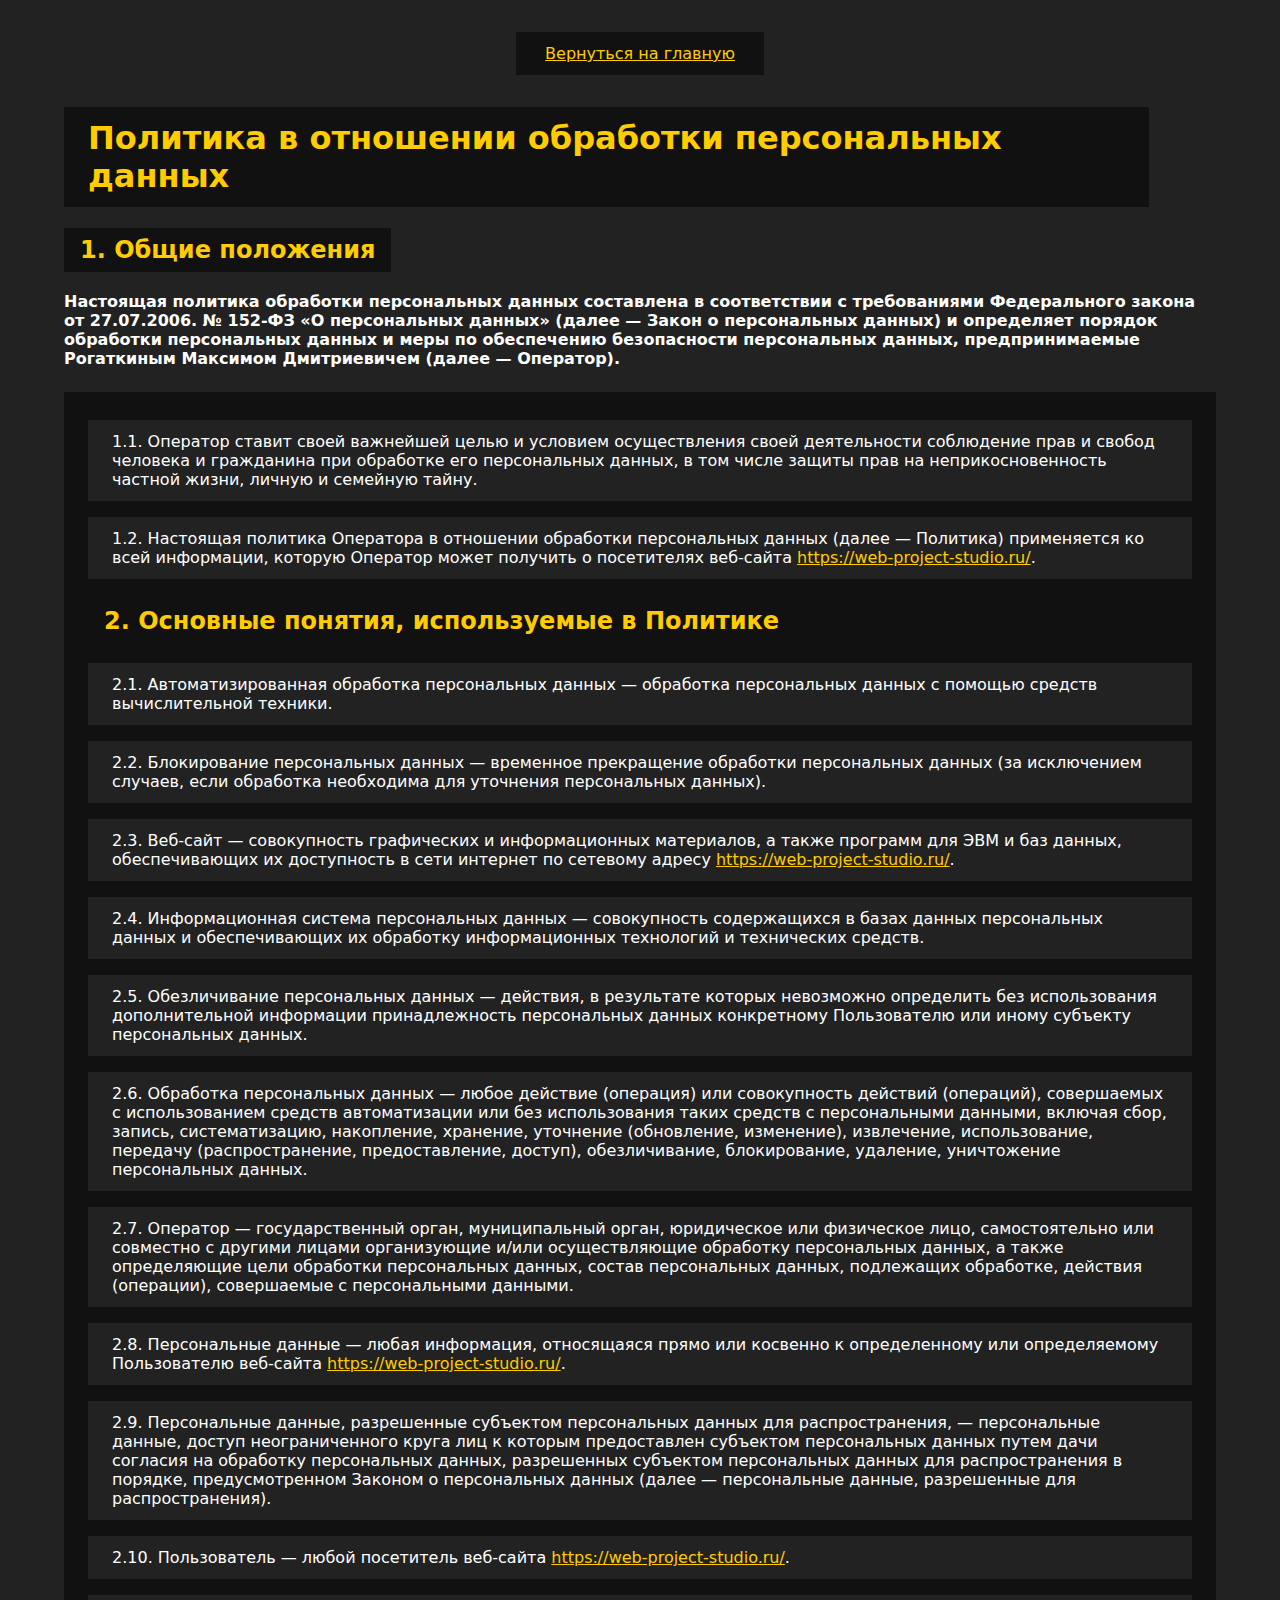
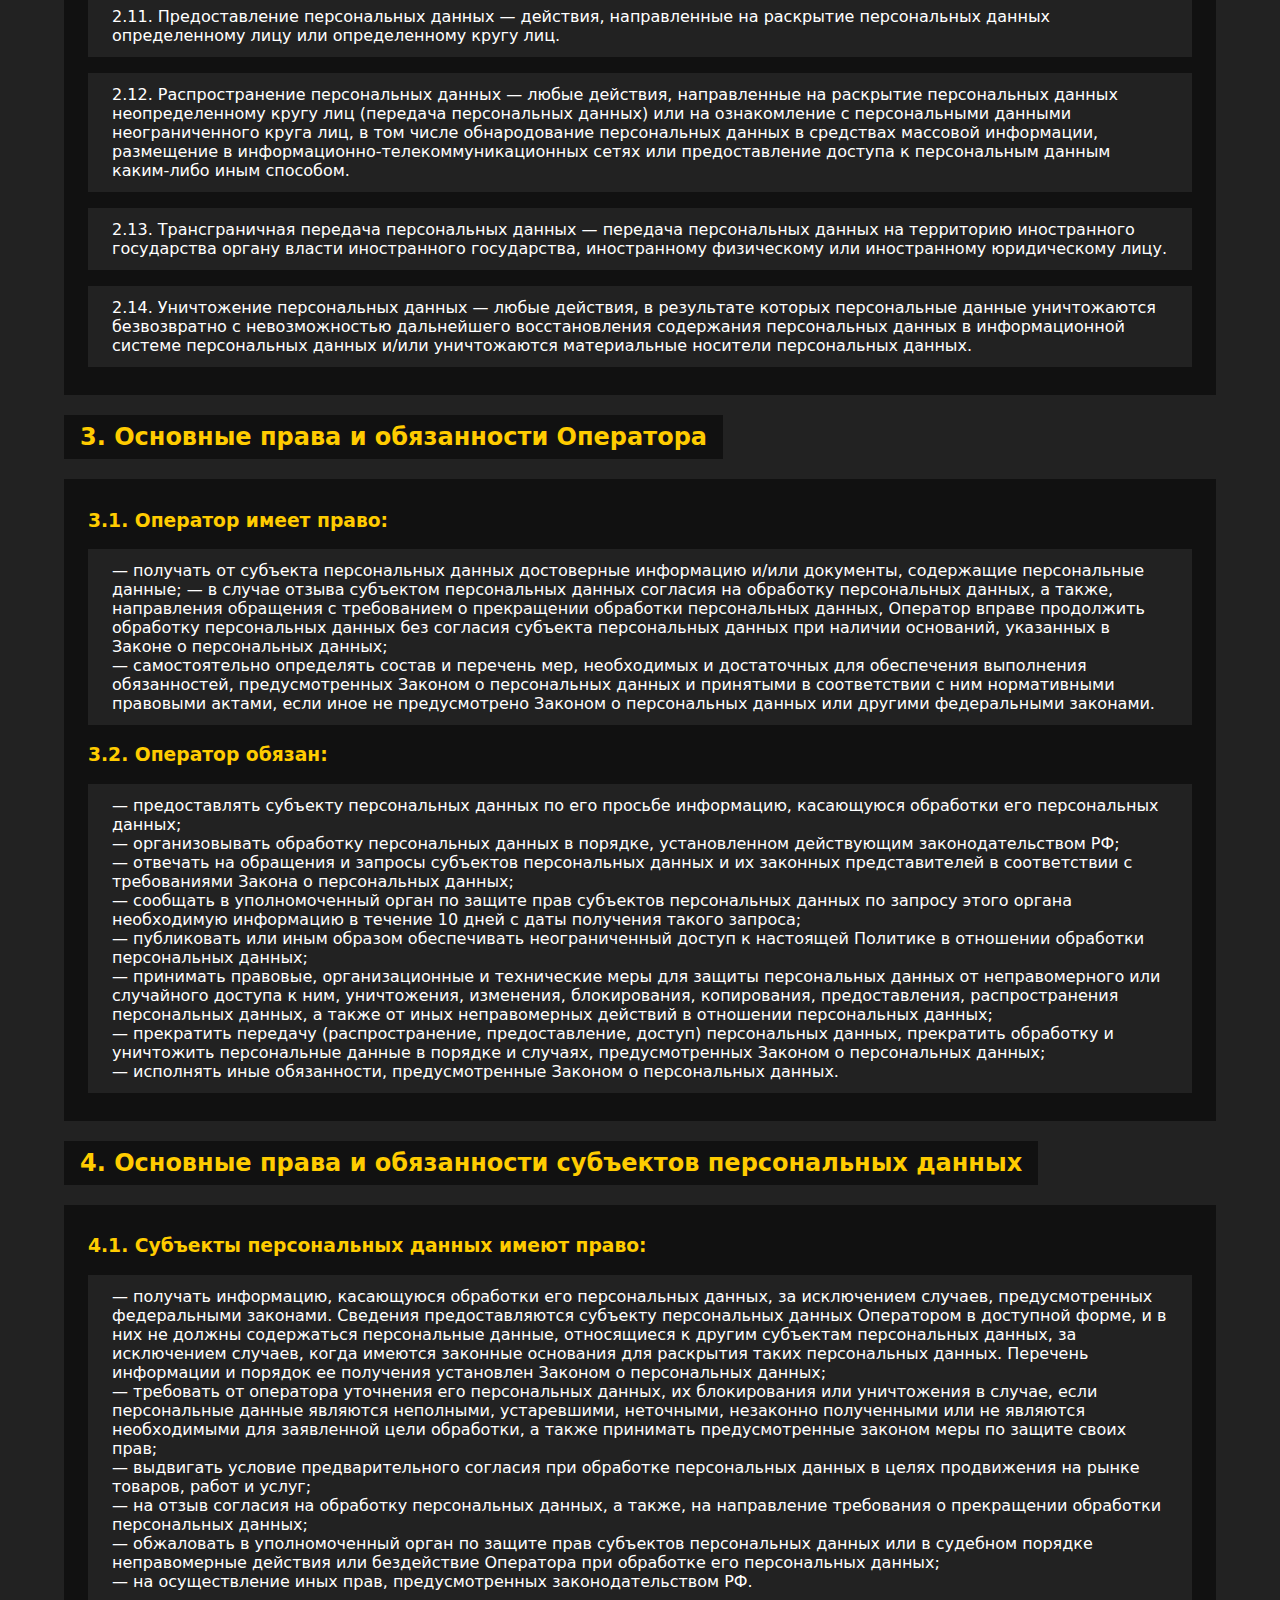
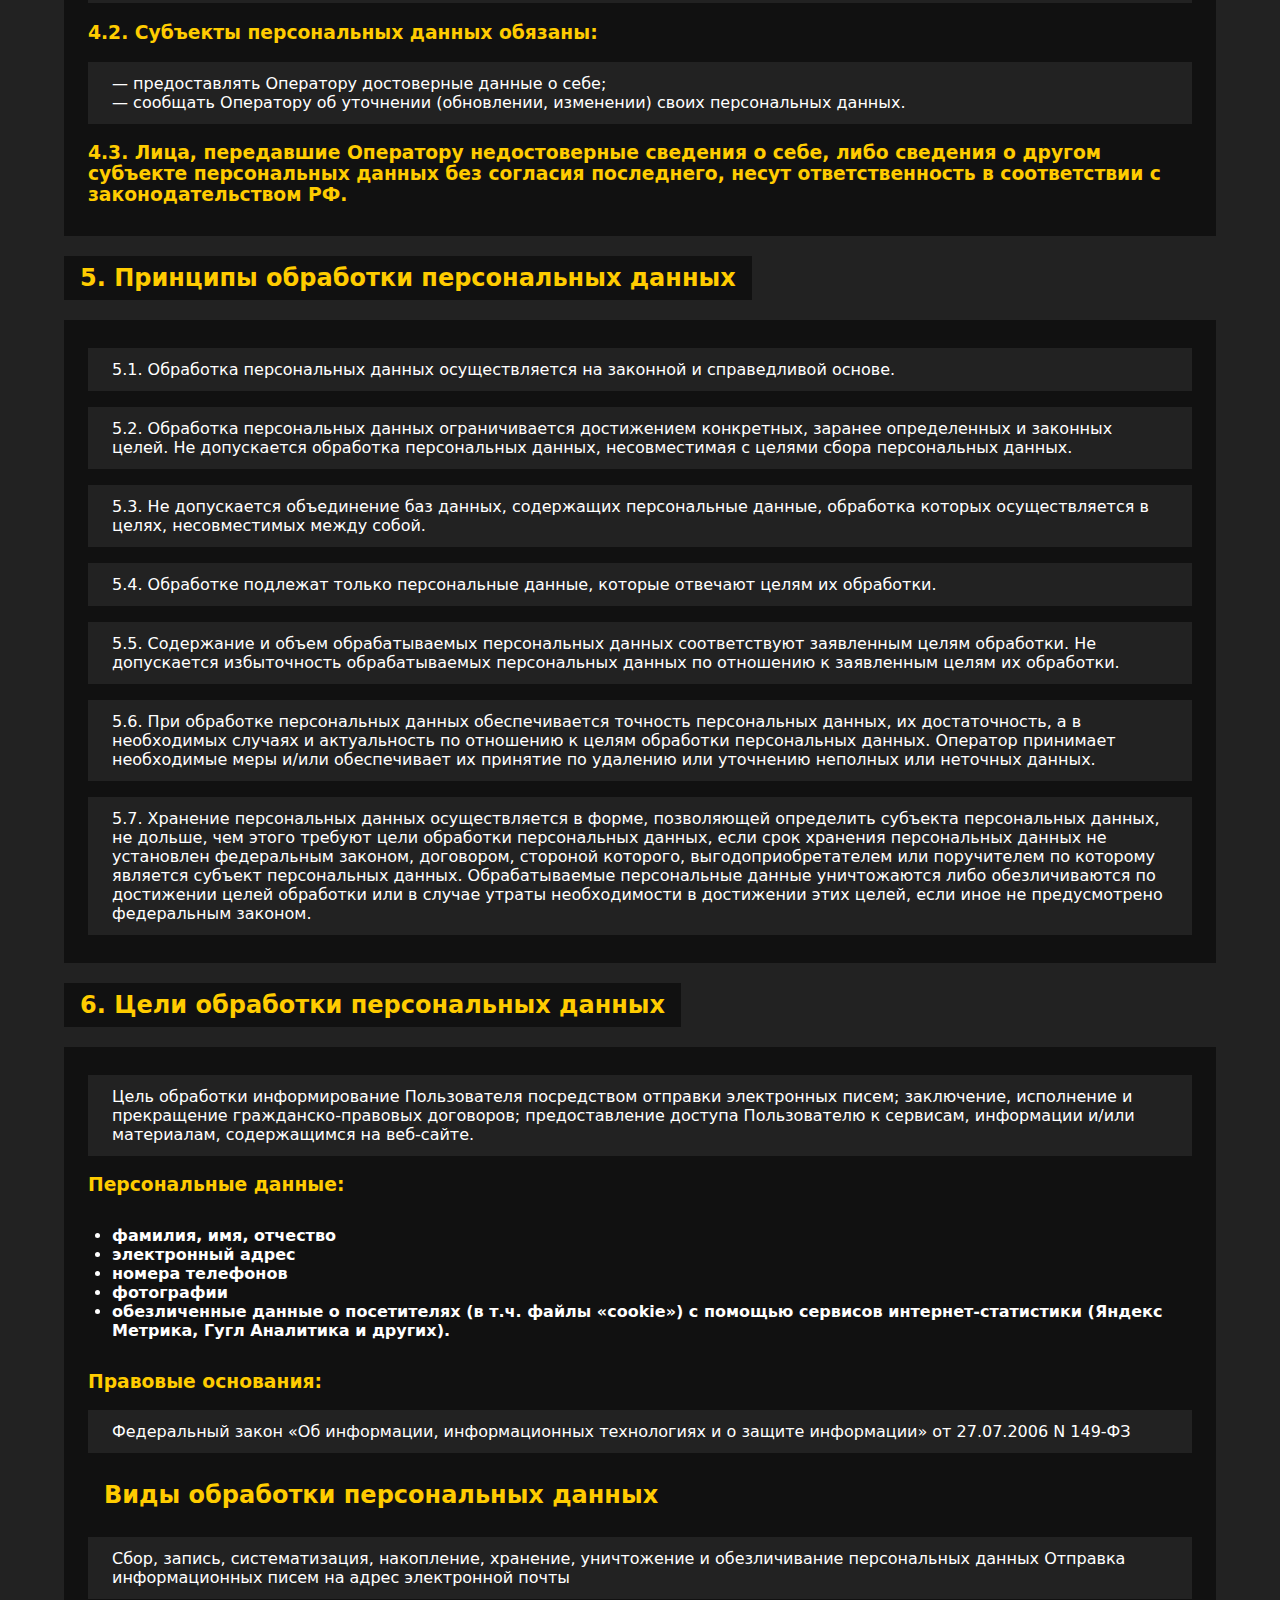
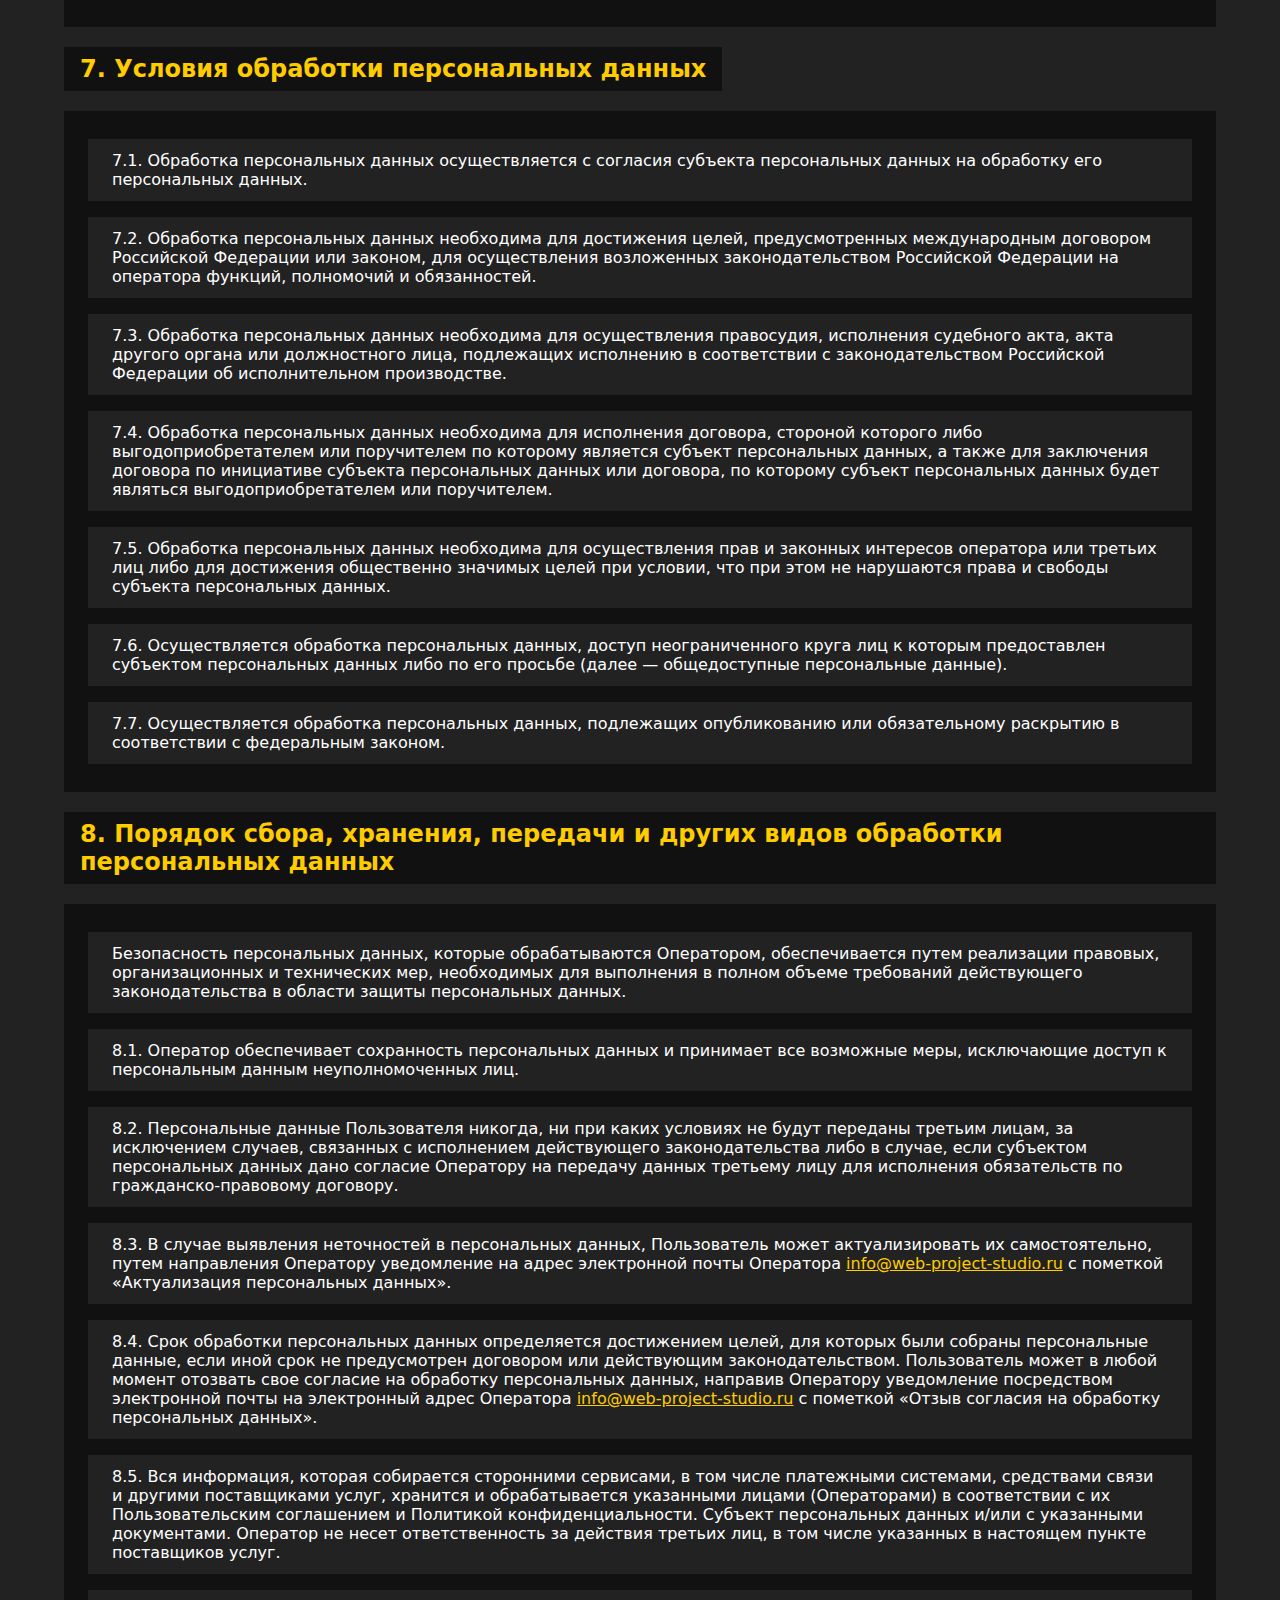
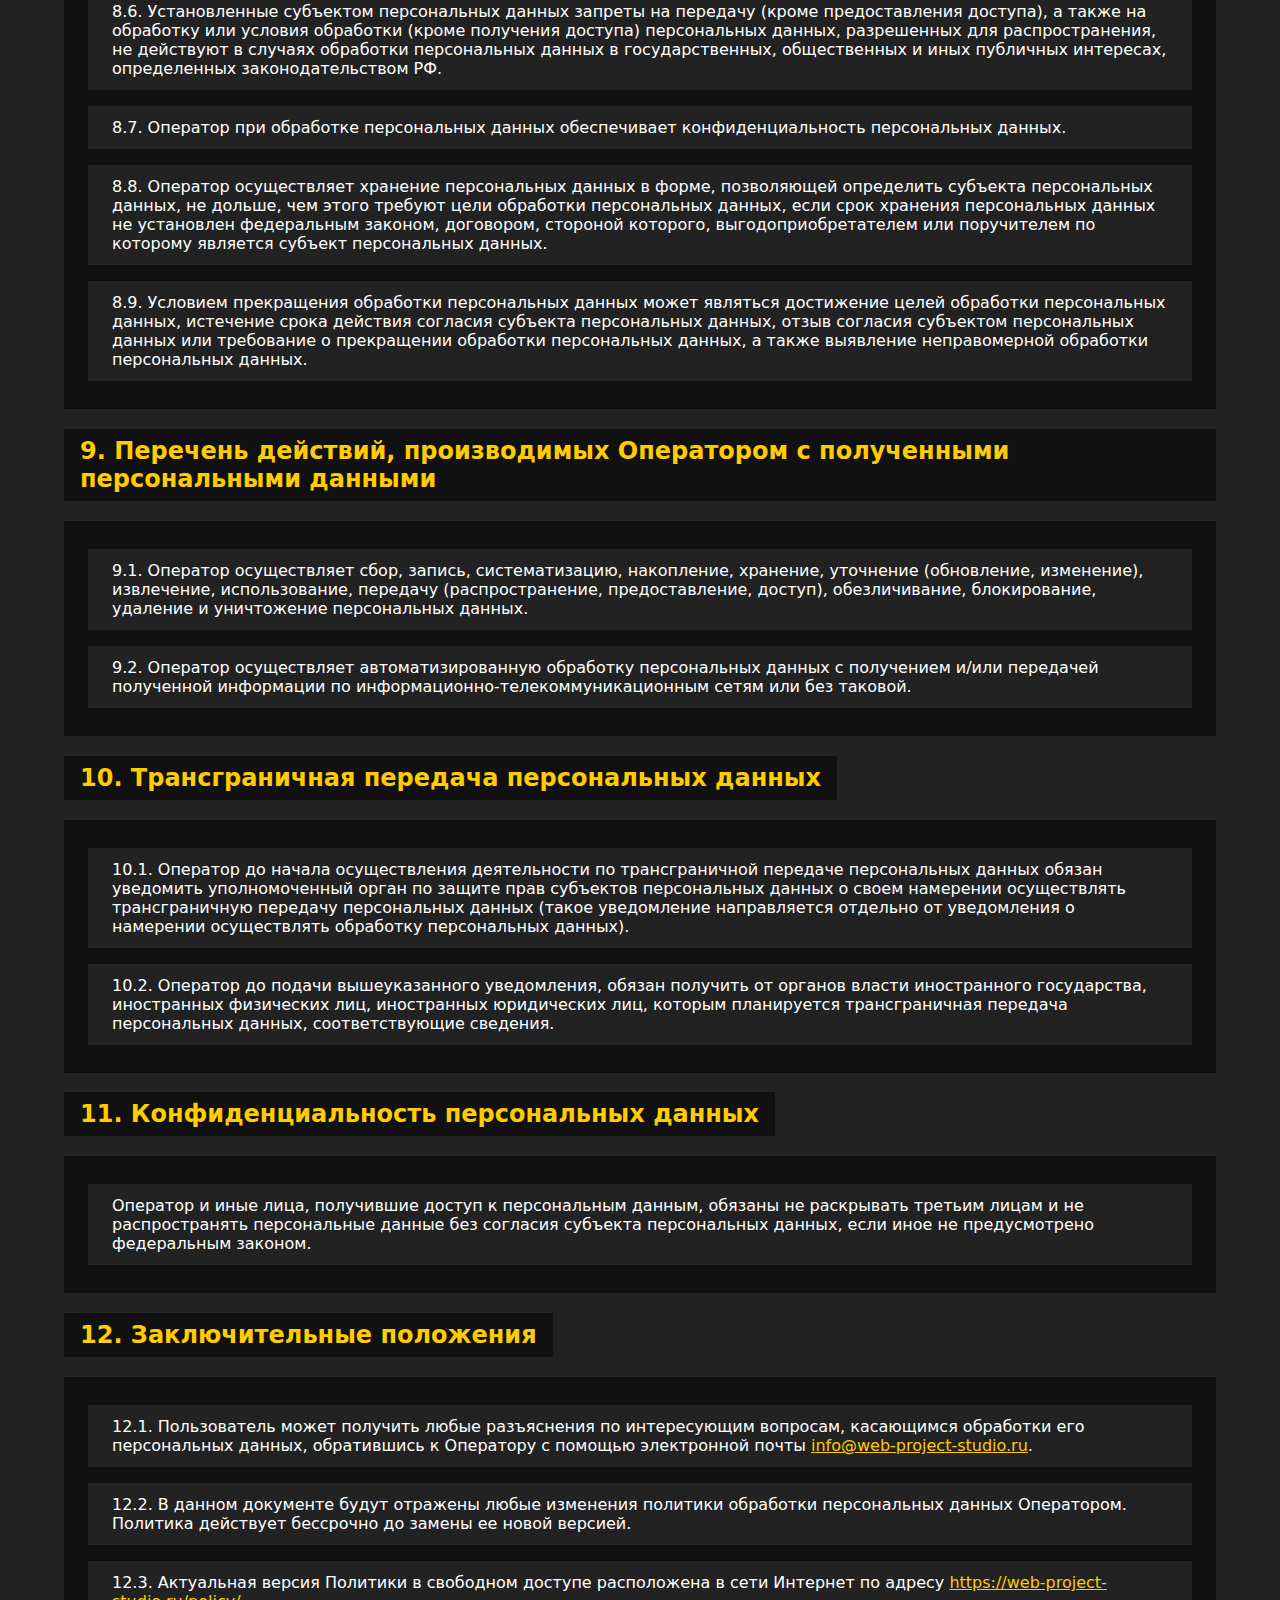
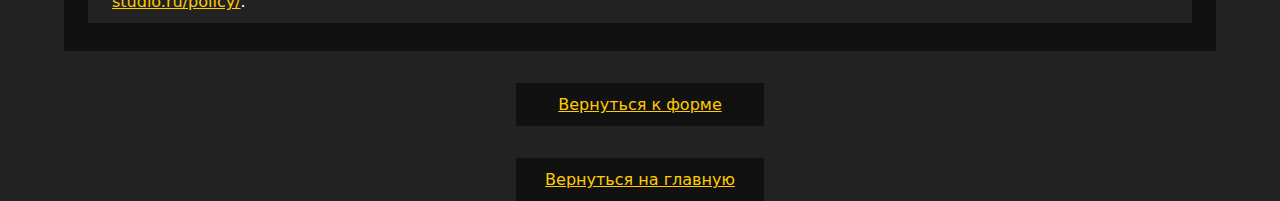
<file: additions/policy.html>
<!DOCTYPE html>
<html lang="ru">

<head>
    <meta charset="UTF-8">
    <meta http-equiv="X-UA-Compatible" content="IE=edge">
    <meta name="viewport" content="width=device-width, initial-scale=1.0">
    <link rel="shortcut icon" href="../favicon.svg" type="image/svg+xml">
    <link rel="stylesheet" href="../css/policy.css">
    <title>Политика конфиденциальности WEB-PROJECT</title>
</head>

<div class="go-back-box">
    <a href="../" class="go-back">Вернуться на главную</a>
</div>

<body>
    <h1>Политика в отношении обработки персональных данных</h1>
    <h2>1. Общие положения</h2>
    <span>Настоящая политика обработки персональных данных составлена в соответствии с требованиями Федерального закона
        от
        27.07.2006. № 152-ФЗ «О персональных данных» (далее — Закон о персональных данных) и определяет порядок
        обработки
        персональных данных и меры по обеспечению безопасности персональных данных, предпринимаемые Рогаткиным Максимом
        Дмитриевичем (далее — Оператор).</span>
    <div>
        <p>1.1. Оператор ставит своей важнейшей целью и условием осуществления своей деятельности соблюдение прав и
            свобод
            человека
            и гражданина при обработке его персональных данных, в том числе защиты прав на неприкосновенность частной
            жизни,
            личную
            и семейную тайну.</p>
        <p>1.2. Настоящая политика Оператора в отношении обработки персональных данных (далее — Политика) применяется ко
            всей
            информации, которую Оператор может получить о посетителях веб-сайта <a
                href="https://web-project-studio.ru/">https://web-project-studio.ru/</a>.</p>
        <h2>2. Основные понятия, используемые в Политике</h2>
        <p>2.1. Автоматизированная обработка персональных данных — обработка персональных данных с помощью средств
            вычислительной
            техники.</p>
        <p>2.2. Блокирование персональных данных — временное прекращение обработки персональных данных (за исключением
            случаев,
            если обработка необходима для уточнения персональных данных).</p>
        <p>2.3. Веб-сайт — совокупность графических и информационных материалов, а также программ для ЭВМ и баз данных,
            обеспечивающих их доступность в сети интернет по сетевому адресу <a
                href="https://web-project-studio.ru/">https://web-project-studio.ru/</a>.</p>
        <p>2.4. Информационная система персональных данных — совокупность содержащихся в базах данных персональных
            данных и
            обеспечивающих их обработку информационных технологий и технических средств.</p>
        <p>2.5. Обезличивание персональных данных — действия, в результате которых невозможно определить без
            использования
            дополнительной информации принадлежность персональных данных конкретному Пользователю или иному субъекту
            персональных
            данных.</p>
        <p>2.6. Обработка персональных данных — любое действие (операция) или совокупность действий (операций),
            совершаемых
            с
            использованием средств автоматизации или без использования таких средств с персональными данными, включая
            сбор,
            запись,
            систематизацию, накопление, хранение, уточнение (обновление, изменение), извлечение, использование, передачу
            (распространение, предоставление, доступ), обезличивание, блокирование, удаление, уничтожение персональных
            данных.
        </p>
        <p>2.7. Оператор — государственный орган, муниципальный орган, юридическое или физическое лицо, самостоятельно
            или
            совместно с другими лицами организующие и/или осуществляющие обработку персональных данных, а также
            определяющие
            цели
            обработки персональных данных, состав персональных данных, подлежащих обработке, действия (операции),
            совершаемые с
            персональными данными.</p>
        <p>2.8. Персональные данные — любая информация, относящаяся прямо или косвенно к определенному или определяемому
            Пользователю веб-сайта <a href="https://web-project-studio.ru/">https://web-project-studio.ru/</a>.</p>
        <p>2.9. Персональные данные, разрешенные субъектом персональных данных для распространения, — персональные
            данные,
            доступ
            неограниченного круга лиц к которым предоставлен субъектом персональных данных путем дачи согласия на
            обработку
            персональных данных, разрешенных субъектом персональных данных для распространения в порядке,
            предусмотренном
            Законом о
            персональных данных (далее — персональные данные, разрешенные для распространения).</p>
        <p>2.10. Пользователь — любой посетитель веб-сайта <a
                href="https://web-project-studio.ru/">https://web-project-studio.ru/</a>.</p>
        <p>2.11. Предоставление персональных данных — действия, направленные на раскрытие персональных данных
            определенному
            лицу
            или определенному кругу лиц.</p>
        <p>2.12. Распространение персональных данных — любые действия, направленные на раскрытие персональных данных
            неопределенному кругу лиц (передача персональных данных) или на ознакомление с персональными данными
            неограниченного
            круга лиц, в том числе обнародование персональных данных в средствах массовой информации, размещение в
            информационно-телекоммуникационных сетях или предоставление доступа к персональным данным каким-либо иным
            способом.
        </p>
        <p>2.13. Трансграничная передача персональных данных — передача персональных данных на территорию иностранного
            государства
            органу власти иностранного государства, иностранному физическому или иностранному юридическому лицу.</p>
        <p>2.14. Уничтожение персональных данных — любые действия, в результате которых персональные данные уничтожаются
            безвозвратно с невозможностью дальнейшего восстановления содержания персональных данных в информационной
            системе
            персональных данных и/или уничтожаются материальные носители персональных данных.</p>
    </div>
    <h2>3. Основные права и обязанности Оператора</h2>
    <div>
        <h3>3.1. Оператор имеет право:</h3>
        <p>— получать от субъекта персональных данных достоверные информацию и/или документы, содержащие персональные
            данные;
            — в случае отзыва субъектом персональных данных согласия на обработку персональных данных, а также,
            направления
            обращения с требованием о прекращении обработки персональных данных, Оператор вправе продолжить обработку
            персональных
            данных без согласия субъекта персональных данных при наличии оснований, указанных в Законе о персональных
            данных; <br>
            — самостоятельно определять состав и перечень мер, необходимых и достаточных для обеспечения выполнения
            обязанностей,
            предусмотренных Законом о персональных данных и принятыми в соответствии с ним нормативными правовыми
            актами,
            если
            иное
            не предусмотрено Законом о персональных данных или другими федеральными законами. <br></p>
        <h3>3.2. Оператор обязан:</h3>
        <p> — предоставлять субъекту персональных данных по его просьбе информацию, касающуюся обработки его
            персональных
            данных; <br>
            — организовывать обработку персональных данных в порядке, установленном действующим законодательством РФ;
            <br>
            — отвечать на обращения и запросы субъектов персональных данных и их законных представителей в соответствии
            с
            требованиями Закона о персональных данных;<br>
            — сообщать в уполномоченный орган по защите прав субъектов персональных данных по запросу этого органа
            необходимую
            информацию в течение 10 дней с даты получения такого запроса;<br>
            — публиковать или иным образом обеспечивать неограниченный доступ к настоящей Политике в отношении обработки
            персональных данных;<br>
            — принимать правовые, организационные и технические меры для защиты персональных данных от неправомерного
            или
            случайного
            доступа к ним, уничтожения, изменения, блокирования, копирования, предоставления, распространения
            персональных
            данных, а
            также от иных неправомерных действий в отношении персональных данных;<br>
            — прекратить передачу (распространение, предоставление, доступ) персональных данных, прекратить обработку и
            уничтожить
            персональные данные в порядке и случаях, предусмотренных Законом о персональных данных;<br>
            — исполнять иные обязанности, предусмотренные Законом о персональных данных. <br>
        </p>
    </div>
    <h2>4. Основные права и обязанности субъектов персональных данных</h2>
    <div>
        <h3>4.1. Субъекты персональных данных имеют право:</h3>
        <p>
            — получать информацию, касающуюся обработки его персональных данных, за исключением случаев, предусмотренных
            федеральными законами. Сведения предоставляются субъекту персональных данных Оператором в доступной форме, и
            в
            них не
            должны содержаться персональные данные, относящиеся к другим субъектам персональных данных, за исключением
            случаев,
            когда имеются законные основания для раскрытия таких персональных данных. Перечень информации и порядок ее
            получения
            установлен Законом о персональных данных; <br>
            — требовать от оператора уточнения его персональных данных, их блокирования или уничтожения в случае, если
            персональные
            данные являются неполными, устаревшими, неточными, незаконно полученными или не являются необходимыми для
            заявленной
            цели обработки, а также принимать предусмотренные законом меры по защите своих прав; <br>
            — выдвигать условие предварительного согласия при обработке персональных данных в целях продвижения на рынке
            товаров,
            работ и услуг; <br>
            — на отзыв согласия на обработку персональных данных, а также, на направление требования о прекращении
            обработки
            персональных данных; <br>
            — обжаловать в уполномоченный орган по защите прав субъектов персональных данных или в судебном порядке
            неправомерные
            действия или бездействие Оператора при обработке его персональных данных; <br>
            — на осуществление иных прав, предусмотренных законодательством РФ. <br>
        </p>
        <h3>4.2. Субъекты персональных данных обязаны:</h3>
        <p>
            — предоставлять Оператору достоверные данные о себе; <br>
            — сообщать Оператору об уточнении (обновлении, изменении) своих персональных данных. <br>
        </p>
        <h3>4.3. Лица, передавшие Оператору недостоверные сведения о себе, либо сведения о другом субъекте персональных
            данных без
            согласия последнего, несут ответственность в соответствии с законодательством РФ.</h3>
    </div>
    <h2>5. Принципы обработки персональных данных</h2>
    <div>
        <p>5.1. Обработка персональных данных осуществляется на законной и справедливой основе.</p>
        <p>5.2. Обработка персональных данных ограничивается достижением конкретных, заранее определенных и законных
            целей.
            Не
            допускается обработка персональных данных, несовместимая с целями сбора персональных данных.</p>
        <p>5.3. Не допускается объединение баз данных, содержащих персональные данные, обработка которых осуществляется
            в
            целях,
            несовместимых между собой.</p>
        <p>5.4. Обработке подлежат только персональные данные, которые отвечают целям их обработки.</p>
        <p>5.5. Содержание и объем обрабатываемых персональных данных соответствуют заявленным целям обработки. Не
            допускается
            избыточность обрабатываемых персональных данных по отношению к заявленным целям их обработки.</p>
        <p>5.6. При обработке персональных данных обеспечивается точность персональных данных, их достаточность, а в
            необходимых
            случаях и актуальность по отношению к целям обработки персональных данных. Оператор принимает необходимые
            меры
            и/или
            обеспечивает их принятие по удалению или уточнению неполных или неточных данных.</p>
        <p>5.7. Хранение персональных данных осуществляется в форме, позволяющей определить субъекта персональных
            данных, не
            дольше, чем этого требуют цели обработки персональных данных, если срок хранения персональных данных не
            установлен
            федеральным законом, договором, стороной которого, выгодоприобретателем или поручителем по которому является
            субъект
            персональных данных. Обрабатываемые персональные данные уничтожаются либо обезличиваются по достижении целей
            обработки
            или в случае утраты необходимости в достижении этих целей, если иное не предусмотрено федеральным законом.
        </p>
    </div>
    <h2>6. Цели обработки персональных данных</h2>
    <div>
        <p>Цель обработки информирование Пользователя посредством отправки электронных писем; заключение, исполнение и
            прекращение
            гражданско-правовых договоров; предоставление доступа Пользователю к сервисам, информации и/или материалам,
            содержащимся
            на веб-сайте.</p>
        <h3>Персональные данные:</h3>
        <ul>
            <li>фамилия, имя, отчество</li>
            <li>электронный адрес</li>
            <li>номера телефонов</li>
            <li>фотографии</li>
            <li>обезличенные данные о посетителях (в т.ч. файлы «cookie») с помощью сервисов интернет-статистики (Яндекс
                Метрика, Гугл
                Аналитика и других).</li>
        </ul>

        <h3>Правовые основания:</h3>

        <p>Федеральный закон «Об информации, информационных технологиях и о защите информации» от 27.07.2006 N 149-ФЗ
        </p>

        <h2>Виды обработки персональных данных</h2>

        <p>Сбор, запись, систематизация, накопление, хранение, уничтожение и обезличивание персональных данных
            Отправка информационных писем на адрес электронной почты</p>
    </div>
    <h2>7. Условия обработки персональных данных</h2>
    <div>
        <p>7.1. Обработка персональных данных осуществляется с согласия субъекта персональных данных на обработку его
            персональных
            данных.</p>
        <p>7.2. Обработка персональных данных необходима для достижения целей, предусмотренных международным договором
            Российской
            Федерации или законом, для осуществления возложенных законодательством Российской Федерации на оператора
            функций,
            полномочий и обязанностей.</p>
        <p>7.3. Обработка персональных данных необходима для осуществления правосудия, исполнения судебного акта, акта
            другого
            органа или должностного лица, подлежащих исполнению в соответствии с законодательством Российской Федерации
            об
            исполнительном производстве.</p>
        <p>7.4. Обработка персональных данных необходима для исполнения договора, стороной которого либо
            выгодоприобретателем или
            поручителем по которому является субъект персональных данных, а также для заключения договора по инициативе
            субъекта
            персональных данных или договора, по которому субъект персональных данных будет являться
            выгодоприобретателем
            или
            поручителем.</p>
        <p>7.5. Обработка персональных данных необходима для осуществления прав и законных интересов оператора или
            третьих
            лиц либо
            для достижения общественно значимых целей при условии, что при этом не нарушаются права и свободы субъекта
            персональных
            данных.</p>
        <p>7.6. Осуществляется обработка персональных данных, доступ неограниченного круга лиц к которым предоставлен
            субъектом
            персональных данных либо по его просьбе (далее — общедоступные персональные данные).</p>
        <p>7.7. Осуществляется обработка персональных данных, подлежащих опубликованию или обязательному раскрытию в
            соответствии с
            федеральным законом.</p>
    </div>
    <h2>8. Порядок сбора, хранения, передачи и других видов обработки персональных данных</h2>
    <div>
        <p>Безопасность персональных данных, которые обрабатываются Оператором, обеспечивается путем реализации
            правовых,
            организационных и технических мер, необходимых для выполнения в полном объеме требований действующего
            законодательства в
            области защиты персональных данных.</p>
        <p>8.1. Оператор обеспечивает сохранность персональных данных и принимает все возможные меры, исключающие доступ
            к
            персональным данным неуполномоченных лиц.</p>
        <p>8.2. Персональные данные Пользователя никогда, ни при каких условиях не будут переданы третьим лицам, за
            исключением
            случаев, связанных с исполнением действующего законодательства либо в случае, если субъектом персональных
            данных
            дано
            согласие Оператору на передачу данных третьему лицу для исполнения обязательств по гражданско-правовому
            договору.</p>
        <p>8.3. В случае выявления неточностей в персональных данных, Пользователь может актуализировать их
            самостоятельно,
            путем
            направления Оператору уведомление на адрес электронной почты Оператора <a
                href="mailto:info@web-project-studio.ru">info@web-project-studio.ru</a> с пометкой
            «Актуализация персональных данных».</p>
        <p>8.4. Срок обработки персональных данных определяется достижением целей, для которых были собраны персональные
            данные,
            если иной срок не предусмотрен договором или действующим законодательством.
            Пользователь может в любой момент отозвать свое согласие на обработку персональных данных, направив
            Оператору
            уведомление посредством электронной почты на электронный адрес Оператора <a
                href="mailto:info@web-project-studio.ru">info@web-project-studio.ru</a> с пометкой
            «Отзыв
            согласия на обработку персональных данных».</p>
        <p>8.5. Вся информация, которая собирается сторонними сервисами, в том числе платежными системами, средствами
            связи
            и
            другими поставщиками услуг, хранится и обрабатывается указанными лицами (Операторами) в соответствии с их
            Пользовательским соглашением и Политикой конфиденциальности. Субъект персональных данных и/или с указанными
            документами.
            Оператор не несет ответственность за действия третьих лиц, в том числе указанных в настоящем пункте
            поставщиков
            услуг.</p>
        <p>8.6. Установленные субъектом персональных данных запреты на передачу (кроме предоставления доступа), а также
            на
            обработку или условия обработки (кроме получения доступа) персональных данных, разрешенных для
            распространения,
            не
            действуют в случаях обработки персональных данных в государственных, общественных и иных публичных
            интересах,
            определенных законодательством РФ.</p>
        <p>8.7. Оператор при обработке персональных данных обеспечивает конфиденциальность персональных данных.</p>
        <p>8.8. Оператор осуществляет хранение персональных данных в форме, позволяющей определить субъекта персональных
            данных, не
            дольше, чем этого требуют цели обработки персональных данных, если срок хранения персональных данных не
            установлен
            федеральным законом, договором, стороной которого, выгодоприобретателем или поручителем по которому является
            субъект
            персональных данных.</p>
        <p>8.9. Условием прекращения обработки персональных данных может являться достижение целей обработки
            персональных
            данных,
            истечение срока действия согласия субъекта персональных данных, отзыв согласия субъектом персональных данных
            или
            требование о прекращении обработки персональных данных, а также выявление неправомерной обработки
            персональных
            данных.</p>
    </div>
    <h2>9. Перечень действий, производимых Оператором с полученными персональными данными</h2>
    <div>
        <p>9.1. Оператор осуществляет сбор, запись, систематизацию, накопление, хранение, уточнение (обновление,
            изменение),
            извлечение, использование, передачу (распространение, предоставление, доступ), обезличивание, блокирование,
            удаление и
            уничтожение персональных данных.</p>
        <p>9.2. Оператор осуществляет автоматизированную обработку персональных данных с получением и/или передачей
            полученной
            информации по информационно-телекоммуникационным сетям или без таковой.</p>
    </div>
    <h2>10. Трансграничная передача персональных данных</h2>
    <div>
        <p>10.1. Оператор до начала осуществления деятельности по трансграничной передаче персональных данных обязан
            уведомить
            уполномоченный орган по защите прав субъектов персональных данных о своем намерении осуществлять
            трансграничную
            передачу
            персональных данных (такое уведомление направляется отдельно от уведомления о намерении осуществлять
            обработку
            персональных данных).</p>
        <p>10.2. Оператор до подачи вышеуказанного уведомления, обязан получить от органов власти иностранного
            государства,
            иностранных физических лиц, иностранных юридических лиц, которым планируется трансграничная передача
            персональных
            данных, соответствующие сведения.</p>
    </div>
    <h2>11. Конфиденциальность персональных данных</h2>
    <div>
        <p>Оператор и иные лица, получившие доступ к персональным данным, обязаны не раскрывать третьим лицам и не
            распространять
            персональные данные без согласия субъекта персональных данных, если иное не предусмотрено федеральным
            законом.
        </p>
    </div>
    <h2>12. Заключительные положения</h2>
    <div>
        <p>12.1. Пользователь может получить любые разъяснения по интересующим вопросам, касающимся обработки его
            персональных
            данных, обратившись к Оператору с помощью электронной почты <a
                href="mailto:info@web-project-studio.ru">info@web-project-studio.ru</a>.</p>
        <p>12.2. В данном документе будут отражены любые изменения политики обработки персональных данных Оператором.
            Политика
            действует бессрочно до замены ее новой версией.</p>
        <p>12.3. Актуальная версия Политики в свободном доступе расположена в сети Интернет по адресу
            <a href="https://web-project-studio.ru/policy/">https://web-project-studio.ru/policy/</a>.
        </p>
    </div>

    <div class="go-back-box">
        <a href="https://web-project-studio.ru/#contact-us-st" class="go-back">Вернуться к форме</a>
    </div>

    <div class="go-back-box">
        <a href="../" class="go-back">Вернуться на главную</a>
    </div>

    <script defer>
        window.onload = function () {
            document.body.classList.add('loaded-hiding');
            window.setTimeout(function () {
                document.body.classList.add('loaded');
                document.body.classList.remove('loaded-hiding');
            }, 500);
        }
    </script>

</body>

</html>
</file>
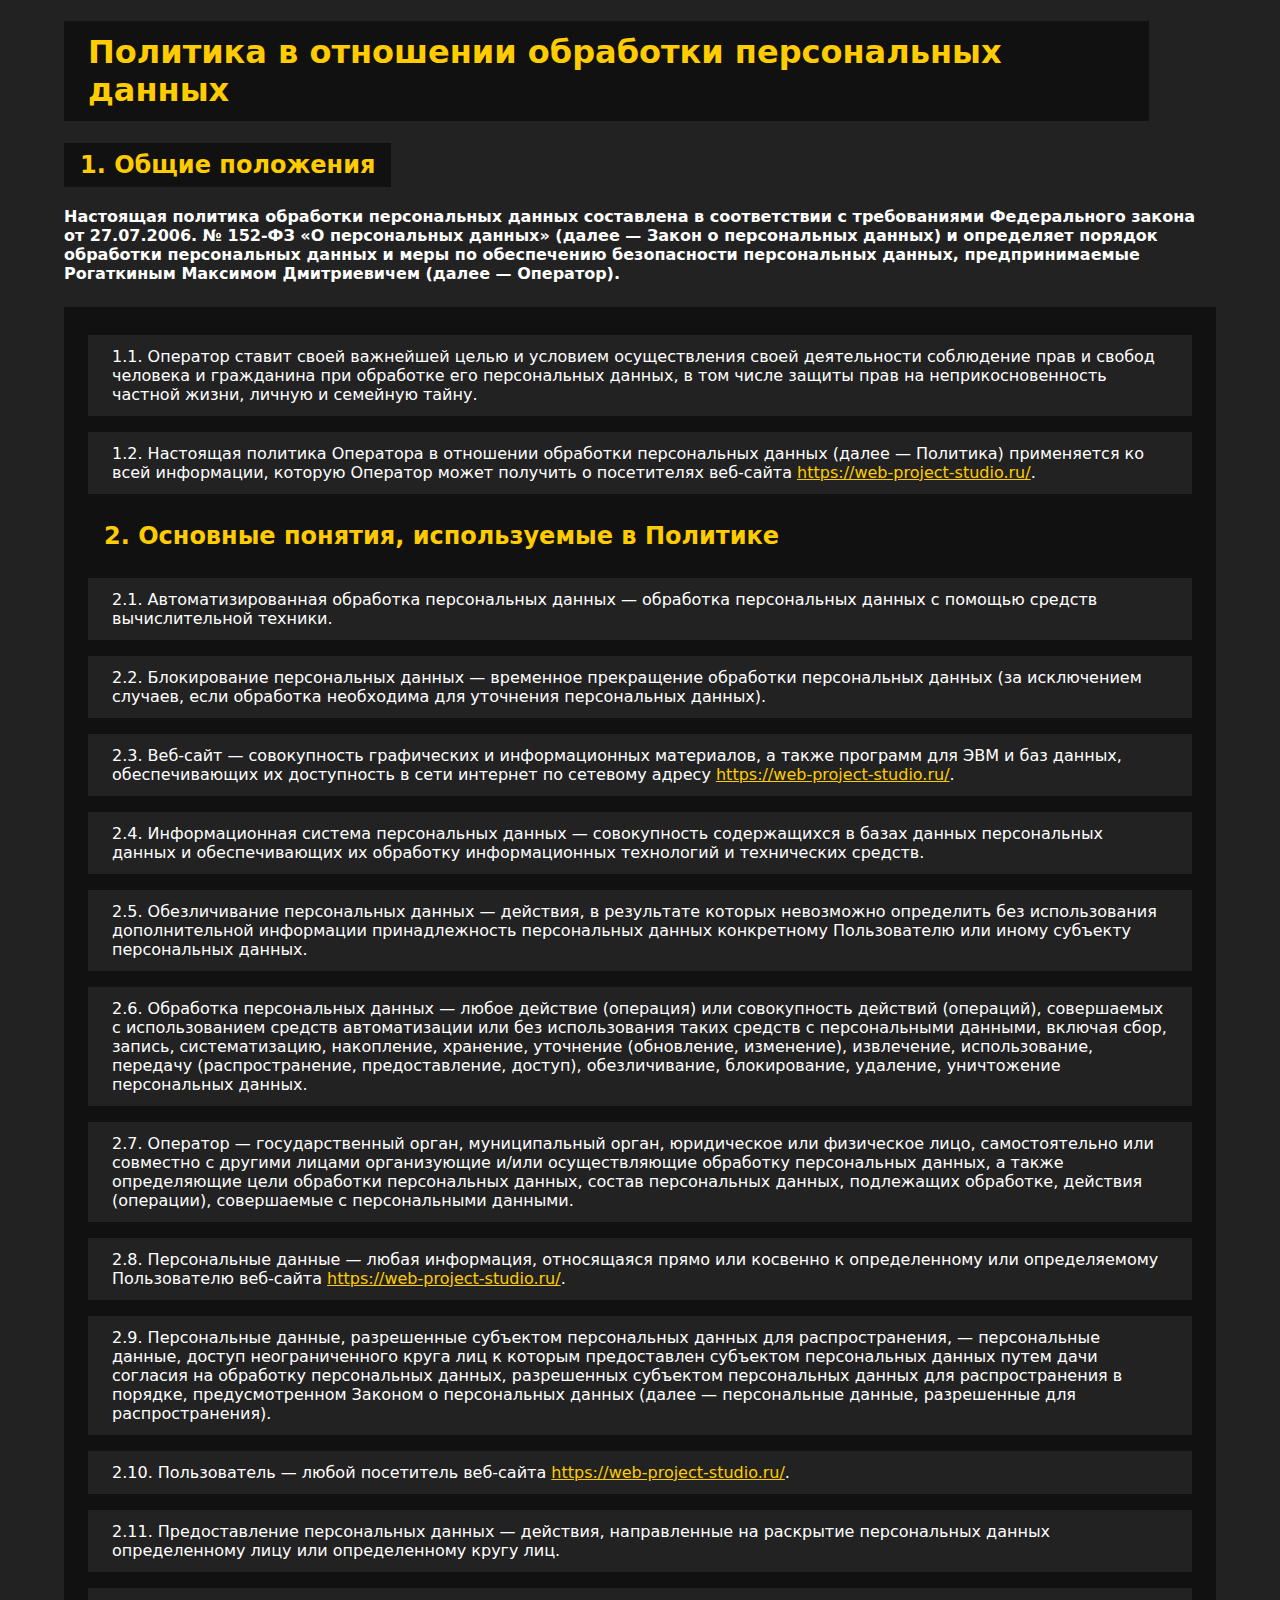
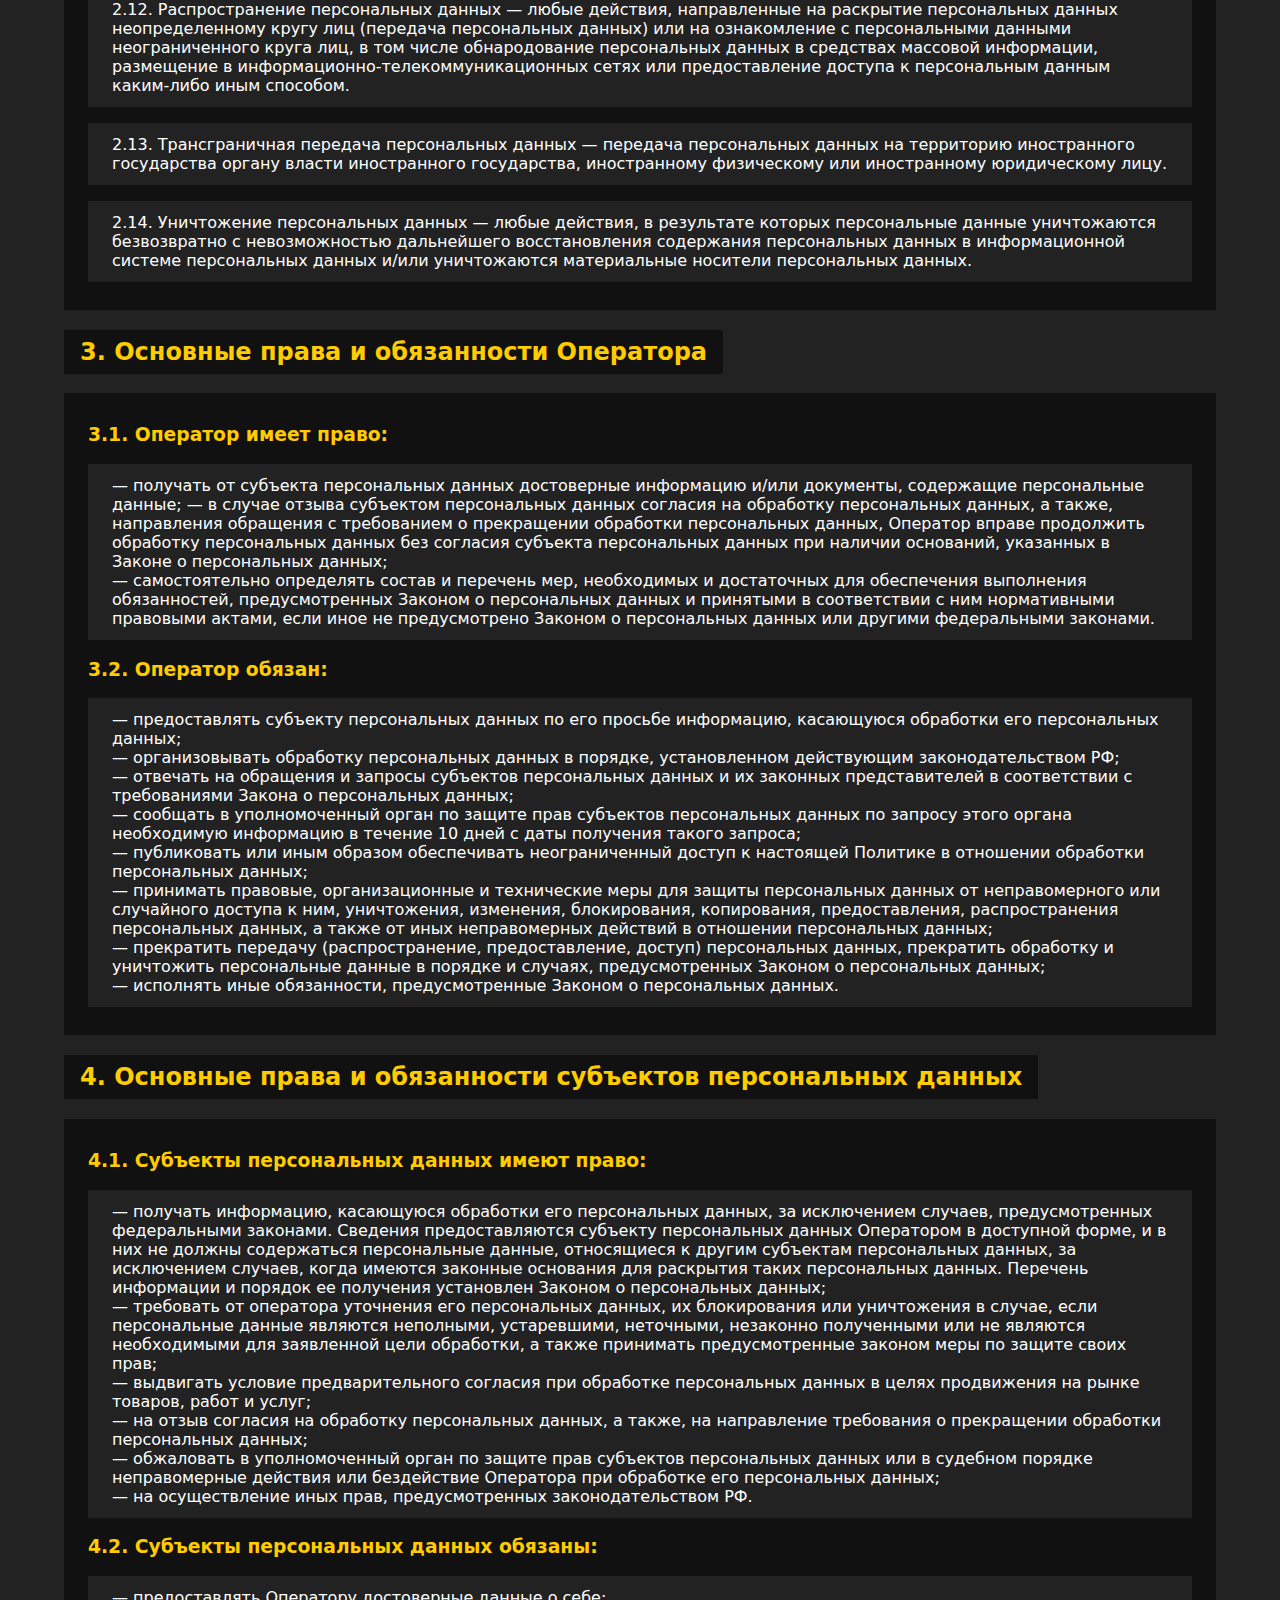
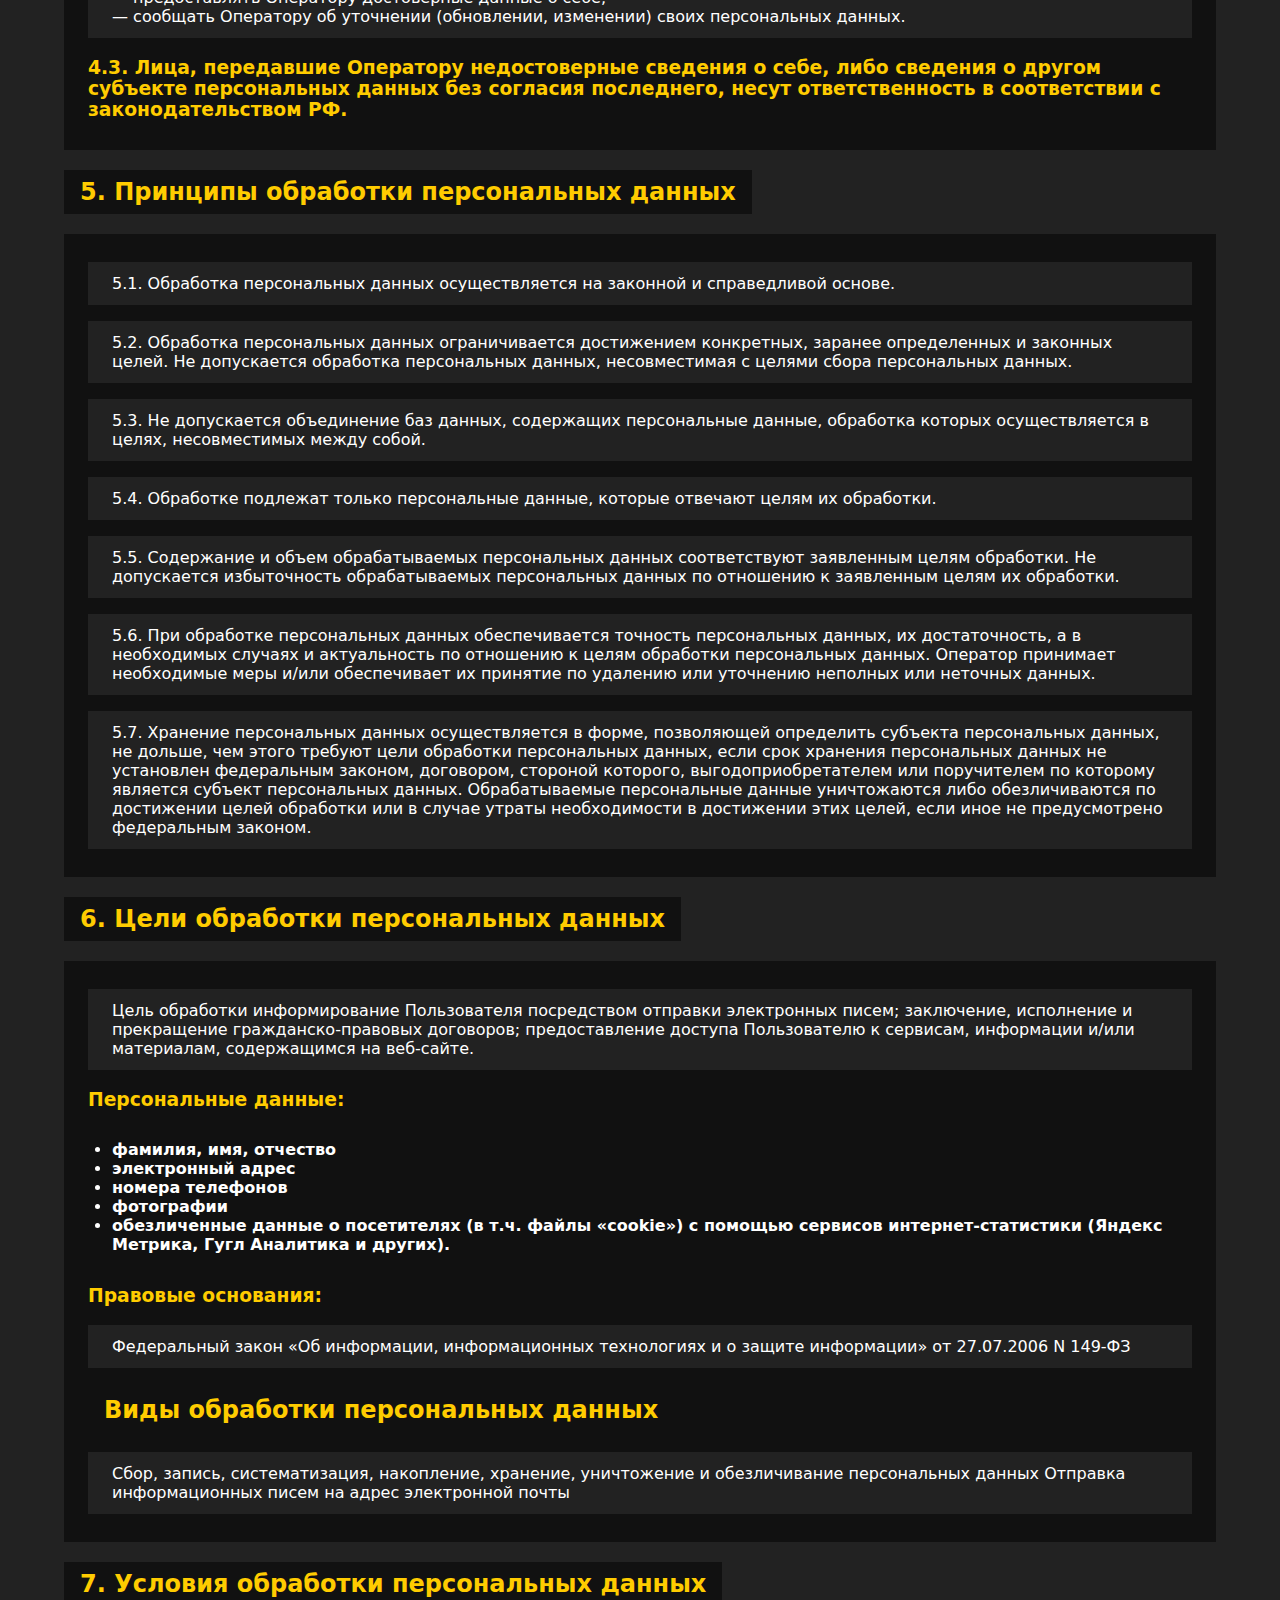
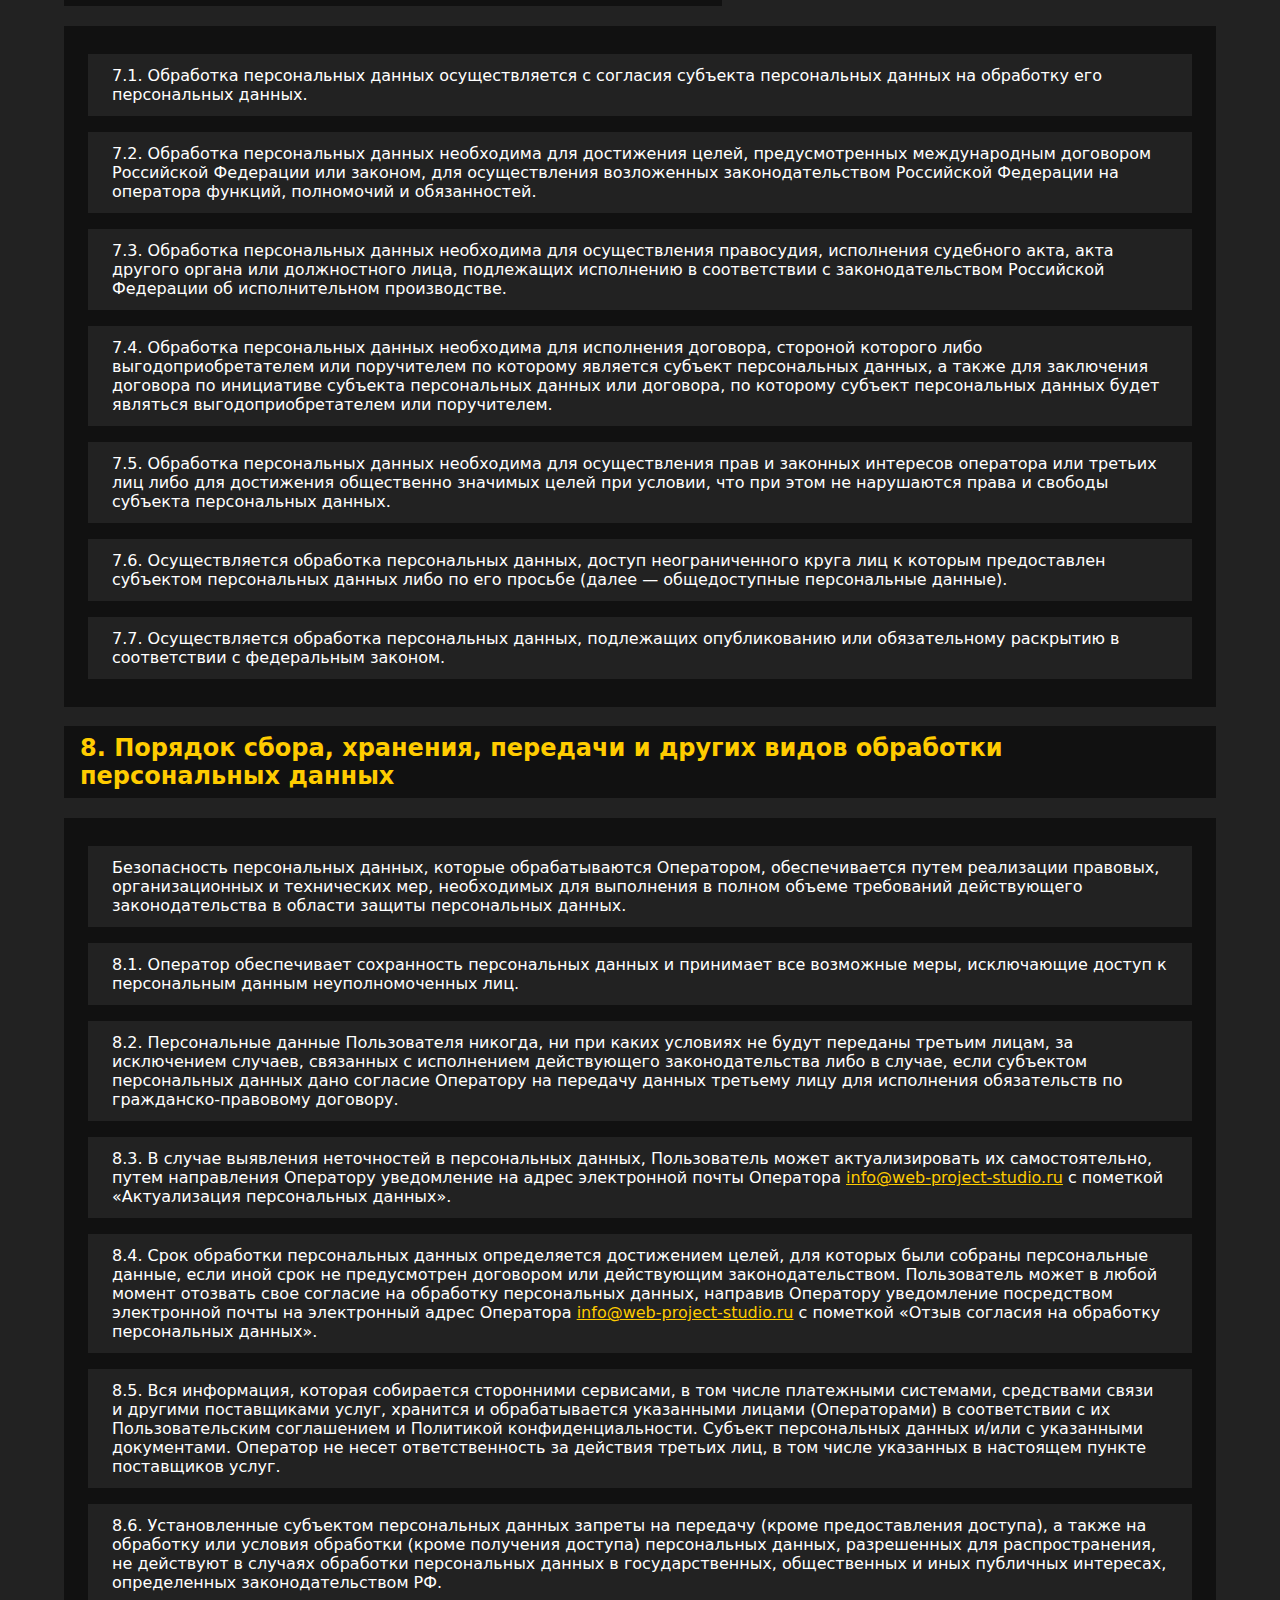
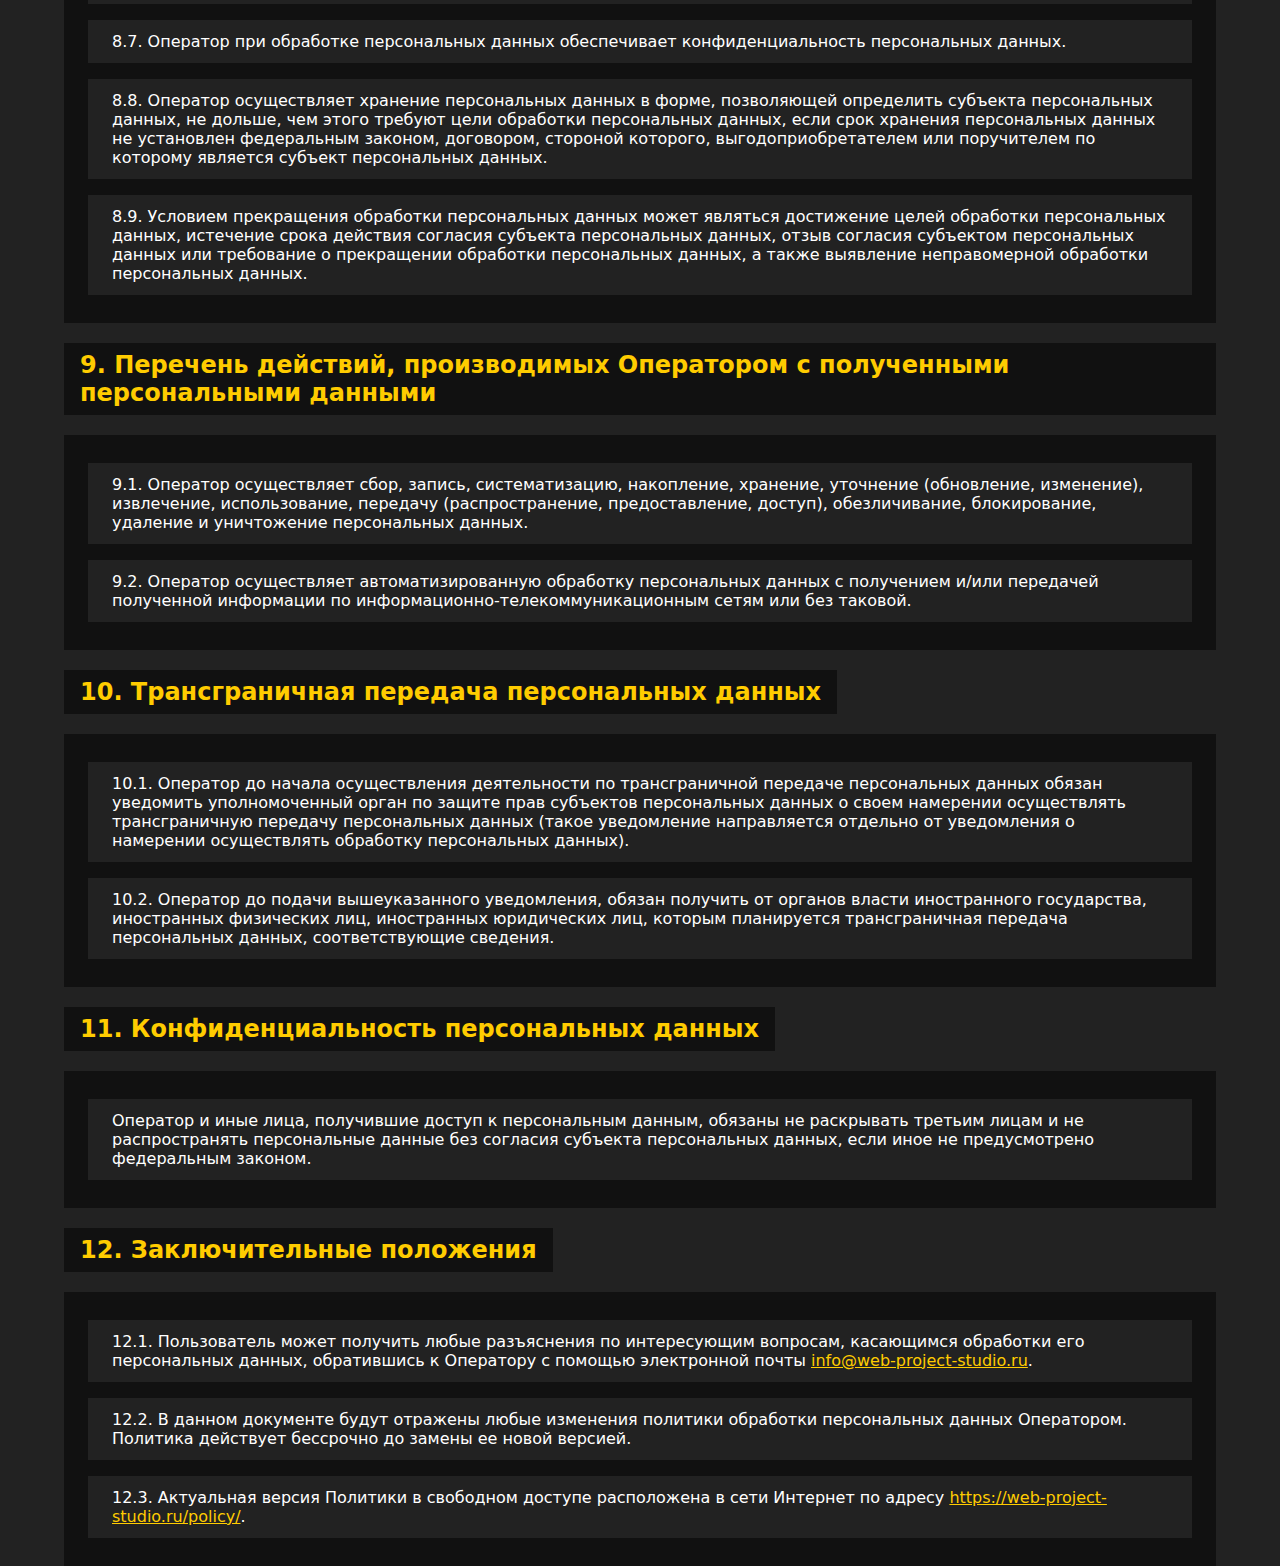
<file: policy/policy.html>
<!DOCTYPE html>
<html lang="ru">

<head>
    <meta charset="UTF-8">
    <meta http-equiv="X-UA-Compatible" content="IE=edge">
    <meta name="viewport" content="width=device-width, initial-scale=1.0">
    <link rel="stylesheet" href="/css/policy.css">
    <title>Политика конфиденциальности</title>
</head>

<body>
    <h1>Политика в отношении обработки персональных данных</h1>
    <h2>1. Общие положения</h2>
    <span>Настоящая политика обработки персональных данных составлена в соответствии с требованиями Федерального закона
        от
        27.07.2006. № 152-ФЗ «О персональных данных» (далее — Закон о персональных данных) и определяет порядок
        обработки
        персональных данных и меры по обеспечению безопасности персональных данных, предпринимаемые Рогаткиным Максимом
        Дмитриевичем (далее — Оператор).</span>
    <div>
        <p>1.1. Оператор ставит своей важнейшей целью и условием осуществления своей деятельности соблюдение прав и
            свобод
            человека
            и гражданина при обработке его персональных данных, в том числе защиты прав на неприкосновенность частной
            жизни,
            личную
            и семейную тайну.</p>
        <p>1.2. Настоящая политика Оператора в отношении обработки персональных данных (далее — Политика) применяется ко
            всей
            информации, которую Оператор может получить о посетителях веб-сайта <a
                href="https://web-project-studio.ru/">https://web-project-studio.ru/</a>.</p>
        <h2>2. Основные понятия, используемые в Политике</h2>
        <p>2.1. Автоматизированная обработка персональных данных — обработка персональных данных с помощью средств
            вычислительной
            техники.</p>
        <p>2.2. Блокирование персональных данных — временное прекращение обработки персональных данных (за исключением
            случаев,
            если обработка необходима для уточнения персональных данных).</p>
        <p>2.3. Веб-сайт — совокупность графических и информационных материалов, а также программ для ЭВМ и баз данных,
            обеспечивающих их доступность в сети интернет по сетевому адресу <a
                href="https://web-project-studio.ru/">https://web-project-studio.ru/</a>.</p>
        <p>2.4. Информационная система персональных данных — совокупность содержащихся в базах данных персональных
            данных и
            обеспечивающих их обработку информационных технологий и технических средств.</p>
        <p>2.5. Обезличивание персональных данных — действия, в результате которых невозможно определить без
            использования
            дополнительной информации принадлежность персональных данных конкретному Пользователю или иному субъекту
            персональных
            данных.</p>
        <p>2.6. Обработка персональных данных — любое действие (операция) или совокупность действий (операций),
            совершаемых
            с
            использованием средств автоматизации или без использования таких средств с персональными данными, включая
            сбор,
            запись,
            систематизацию, накопление, хранение, уточнение (обновление, изменение), извлечение, использование, передачу
            (распространение, предоставление, доступ), обезличивание, блокирование, удаление, уничтожение персональных
            данных.
        </p>
        <p>2.7. Оператор — государственный орган, муниципальный орган, юридическое или физическое лицо, самостоятельно
            или
            совместно с другими лицами организующие и/или осуществляющие обработку персональных данных, а также
            определяющие
            цели
            обработки персональных данных, состав персональных данных, подлежащих обработке, действия (операции),
            совершаемые с
            персональными данными.</p>
        <p>2.8. Персональные данные — любая информация, относящаяся прямо или косвенно к определенному или определяемому
            Пользователю веб-сайта <a href="https://web-project-studio.ru/">https://web-project-studio.ru/</a>.</p>
        <p>2.9. Персональные данные, разрешенные субъектом персональных данных для распространения, — персональные
            данные,
            доступ
            неограниченного круга лиц к которым предоставлен субъектом персональных данных путем дачи согласия на
            обработку
            персональных данных, разрешенных субъектом персональных данных для распространения в порядке,
            предусмотренном
            Законом о
            персональных данных (далее — персональные данные, разрешенные для распространения).</p>
        <p>2.10. Пользователь — любой посетитель веб-сайта <a
                href="https://web-project-studio.ru/">https://web-project-studio.ru/</a>.</p>
        <p>2.11. Предоставление персональных данных — действия, направленные на раскрытие персональных данных
            определенному
            лицу
            или определенному кругу лиц.</p>
        <p>2.12. Распространение персональных данных — любые действия, направленные на раскрытие персональных данных
            неопределенному кругу лиц (передача персональных данных) или на ознакомление с персональными данными
            неограниченного
            круга лиц, в том числе обнародование персональных данных в средствах массовой информации, размещение в
            информационно-телекоммуникационных сетях или предоставление доступа к персональным данным каким-либо иным
            способом.
        </p>
        <p>2.13. Трансграничная передача персональных данных — передача персональных данных на территорию иностранного
            государства
            органу власти иностранного государства, иностранному физическому или иностранному юридическому лицу.</p>
        <p>2.14. Уничтожение персональных данных — любые действия, в результате которых персональные данные уничтожаются
            безвозвратно с невозможностью дальнейшего восстановления содержания персональных данных в информационной
            системе
            персональных данных и/или уничтожаются материальные носители персональных данных.</p>
    </div>
    <h2>3. Основные права и обязанности Оператора</h2>
    <div>
        <h3>3.1. Оператор имеет право:</h3>
        <p>— получать от субъекта персональных данных достоверные информацию и/или документы, содержащие персональные
            данные;
            — в случае отзыва субъектом персональных данных согласия на обработку персональных данных, а также,
            направления
            обращения с требованием о прекращении обработки персональных данных, Оператор вправе продолжить обработку
            персональных
            данных без согласия субъекта персональных данных при наличии оснований, указанных в Законе о персональных
            данных; <br>
            — самостоятельно определять состав и перечень мер, необходимых и достаточных для обеспечения выполнения
            обязанностей,
            предусмотренных Законом о персональных данных и принятыми в соответствии с ним нормативными правовыми
            актами,
            если
            иное
            не предусмотрено Законом о персональных данных или другими федеральными законами. <br></p>
        <h3>3.2. Оператор обязан:</h3>
        <p> — предоставлять субъекту персональных данных по его просьбе информацию, касающуюся обработки его
            персональных
            данных; <br>
            — организовывать обработку персональных данных в порядке, установленном действующим законодательством РФ;
            <br>
            — отвечать на обращения и запросы субъектов персональных данных и их законных представителей в соответствии
            с
            требованиями Закона о персональных данных;<br>
            — сообщать в уполномоченный орган по защите прав субъектов персональных данных по запросу этого органа
            необходимую
            информацию в течение 10 дней с даты получения такого запроса;<br>
            — публиковать или иным образом обеспечивать неограниченный доступ к настоящей Политике в отношении обработки
            персональных данных;<br>
            — принимать правовые, организационные и технические меры для защиты персональных данных от неправомерного
            или
            случайного
            доступа к ним, уничтожения, изменения, блокирования, копирования, предоставления, распространения
            персональных
            данных, а
            также от иных неправомерных действий в отношении персональных данных;<br>
            — прекратить передачу (распространение, предоставление, доступ) персональных данных, прекратить обработку и
            уничтожить
            персональные данные в порядке и случаях, предусмотренных Законом о персональных данных;<br>
            — исполнять иные обязанности, предусмотренные Законом о персональных данных. <br></p>
    </div>
    <h2>4. Основные права и обязанности субъектов персональных данных</h2>
    <div>
        <h3>4.1. Субъекты персональных данных имеют право:</h3>
        <p>
            — получать информацию, касающуюся обработки его персональных данных, за исключением случаев, предусмотренных
            федеральными законами. Сведения предоставляются субъекту персональных данных Оператором в доступной форме, и
            в
            них не
            должны содержаться персональные данные, относящиеся к другим субъектам персональных данных, за исключением
            случаев,
            когда имеются законные основания для раскрытия таких персональных данных. Перечень информации и порядок ее
            получения
            установлен Законом о персональных данных; <br>
            — требовать от оператора уточнения его персональных данных, их блокирования или уничтожения в случае, если
            персональные
            данные являются неполными, устаревшими, неточными, незаконно полученными или не являются необходимыми для
            заявленной
            цели обработки, а также принимать предусмотренные законом меры по защите своих прав; <br>
            — выдвигать условие предварительного согласия при обработке персональных данных в целях продвижения на рынке
            товаров,
            работ и услуг; <br>
            — на отзыв согласия на обработку персональных данных, а также, на направление требования о прекращении
            обработки
            персональных данных; <br>
            — обжаловать в уполномоченный орган по защите прав субъектов персональных данных или в судебном порядке
            неправомерные
            действия или бездействие Оператора при обработке его персональных данных; <br>
            — на осуществление иных прав, предусмотренных законодательством РФ. <br>
        </p>
        <h3>4.2. Субъекты персональных данных обязаны:</h3>
        <p>
            — предоставлять Оператору достоверные данные о себе; <br>
            — сообщать Оператору об уточнении (обновлении, изменении) своих персональных данных. <br>
        </p>
        <h3>4.3. Лица, передавшие Оператору недостоверные сведения о себе, либо сведения о другом субъекте персональных
            данных без
            согласия последнего, несут ответственность в соответствии с законодательством РФ.</h3>
    </div>
    <h2>5. Принципы обработки персональных данных</h2>
    <div>
        <p>5.1. Обработка персональных данных осуществляется на законной и справедливой основе.</p>
        <p>5.2. Обработка персональных данных ограничивается достижением конкретных, заранее определенных и законных
            целей.
            Не
            допускается обработка персональных данных, несовместимая с целями сбора персональных данных.</p>
        <p>5.3. Не допускается объединение баз данных, содержащих персональные данные, обработка которых осуществляется
            в
            целях,
            несовместимых между собой.</p>
        <p>5.4. Обработке подлежат только персональные данные, которые отвечают целям их обработки.</p>
        <p>5.5. Содержание и объем обрабатываемых персональных данных соответствуют заявленным целям обработки. Не
            допускается
            избыточность обрабатываемых персональных данных по отношению к заявленным целям их обработки.</p>
        <p>5.6. При обработке персональных данных обеспечивается точность персональных данных, их достаточность, а в
            необходимых
            случаях и актуальность по отношению к целям обработки персональных данных. Оператор принимает необходимые
            меры
            и/или
            обеспечивает их принятие по удалению или уточнению неполных или неточных данных.</p>
        <p>5.7. Хранение персональных данных осуществляется в форме, позволяющей определить субъекта персональных
            данных, не
            дольше, чем этого требуют цели обработки персональных данных, если срок хранения персональных данных не
            установлен
            федеральным законом, договором, стороной которого, выгодоприобретателем или поручителем по которому является
            субъект
            персональных данных. Обрабатываемые персональные данные уничтожаются либо обезличиваются по достижении целей
            обработки
            или в случае утраты необходимости в достижении этих целей, если иное не предусмотрено федеральным законом.
        </p>
    </div>
    <h2>6. Цели обработки персональных данных</h2>
    <div>
    <p>Цель обработки информирование Пользователя посредством отправки электронных писем; заключение, исполнение и
        прекращение
        гражданско-правовых договоров; предоставление доступа Пользователю к сервисам, информации и/или материалам,
        содержащимся
        на веб-сайте.</p>
    <h3>Персональные данные:</h3>
    <ul>
        <li>фамилия, имя, отчество</li>
        <li>электронный адрес</li>
        <li>номера телефонов</li>
        <li>фотографии</li>
        <li>обезличенные данные о посетителях (в т.ч. файлы «cookie») с помощью сервисов интернет-статистики (Яндекс
            Метрика, Гугл
            Аналитика и других).</li>
    </ul>

    <h3>Правовые основания:</h3>

    <p>Федеральный закон «Об информации, информационных технологиях и о защите информации» от 27.07.2006 N 149-ФЗ</p>

    <h2>Виды обработки персональных данных</h2>

    <p>Сбор, запись, систематизация, накопление, хранение, уничтожение и обезличивание персональных данных
        Отправка информационных писем на адрес электронной почты</p>
    </div>
    <h2>7. Условия обработки персональных данных</h2>
    <div>
    <p>7.1. Обработка персональных данных осуществляется с согласия субъекта персональных данных на обработку его
        персональных
        данных.</p>
    <p>7.2. Обработка персональных данных необходима для достижения целей, предусмотренных международным договором
        Российской
        Федерации или законом, для осуществления возложенных законодательством Российской Федерации на оператора
        функций,
        полномочий и обязанностей.</p>
    <p>7.3. Обработка персональных данных необходима для осуществления правосудия, исполнения судебного акта, акта
        другого
        органа или должностного лица, подлежащих исполнению в соответствии с законодательством Российской Федерации об
        исполнительном производстве.</p>
    <p>7.4. Обработка персональных данных необходима для исполнения договора, стороной которого либо
        выгодоприобретателем или
        поручителем по которому является субъект персональных данных, а также для заключения договора по инициативе
        субъекта
        персональных данных или договора, по которому субъект персональных данных будет являться выгодоприобретателем
        или
        поручителем.</p>
    <p>7.5. Обработка персональных данных необходима для осуществления прав и законных интересов оператора или третьих
        лиц либо
        для достижения общественно значимых целей при условии, что при этом не нарушаются права и свободы субъекта
        персональных
        данных.</p>
    <p>7.6. Осуществляется обработка персональных данных, доступ неограниченного круга лиц к которым предоставлен
        субъектом
        персональных данных либо по его просьбе (далее — общедоступные персональные данные).</p>
    <p>7.7. Осуществляется обработка персональных данных, подлежащих опубликованию или обязательному раскрытию в
        соответствии с
        федеральным законом.</p>
    </div>
    <h2>8. Порядок сбора, хранения, передачи и других видов обработки персональных данных</h2>
    <div>
    <p>Безопасность персональных данных, которые обрабатываются Оператором, обеспечивается путем реализации правовых,
        организационных и технических мер, необходимых для выполнения в полном объеме требований действующего
        законодательства в
        области защиты персональных данных.</p>
    <p>8.1. Оператор обеспечивает сохранность персональных данных и принимает все возможные меры, исключающие доступ к
        персональным данным неуполномоченных лиц.</p>
    <p>8.2. Персональные данные Пользователя никогда, ни при каких условиях не будут переданы третьим лицам, за
        исключением
        случаев, связанных с исполнением действующего законодательства либо в случае, если субъектом персональных данных
        дано
        согласие Оператору на передачу данных третьему лицу для исполнения обязательств по гражданско-правовому
        договору.</p>
    <p>8.3. В случае выявления неточностей в персональных данных, Пользователь может актуализировать их самостоятельно,
        путем
        направления Оператору уведомление на адрес электронной почты Оператора <a
            href="mailto:info@web-project-studio.ru">info@web-project-studio.ru</a> с пометкой
        «Актуализация персональных данных».</p>
    <p>8.4. Срок обработки персональных данных определяется достижением целей, для которых были собраны персональные
        данные,
        если иной срок не предусмотрен договором или действующим законодательством.
        Пользователь может в любой момент отозвать свое согласие на обработку персональных данных, направив Оператору
        уведомление посредством электронной почты на электронный адрес Оператора <a
            href="mailto:info@web-project-studio.ru">info@web-project-studio.ru</a> с пометкой
        «Отзыв
        согласия на обработку персональных данных».</p>
    <p>8.5. Вся информация, которая собирается сторонними сервисами, в том числе платежными системами, средствами связи
        и
        другими поставщиками услуг, хранится и обрабатывается указанными лицами (Операторами) в соответствии с их
        Пользовательским соглашением и Политикой конфиденциальности. Субъект персональных данных и/или с указанными
        документами.
        Оператор не несет ответственность за действия третьих лиц, в том числе указанных в настоящем пункте поставщиков
        услуг.</p>
    <p>8.6. Установленные субъектом персональных данных запреты на передачу (кроме предоставления доступа), а также на
        обработку или условия обработки (кроме получения доступа) персональных данных, разрешенных для распространения,
        не
        действуют в случаях обработки персональных данных в государственных, общественных и иных публичных интересах,
        определенных законодательством РФ.</p>
    <p>8.7. Оператор при обработке персональных данных обеспечивает конфиденциальность персональных данных.</p>
    <p>8.8. Оператор осуществляет хранение персональных данных в форме, позволяющей определить субъекта персональных
        данных, не
        дольше, чем этого требуют цели обработки персональных данных, если срок хранения персональных данных не
        установлен
        федеральным законом, договором, стороной которого, выгодоприобретателем или поручителем по которому является
        субъект
        персональных данных.</p>
    <p>8.9. Условием прекращения обработки персональных данных может являться достижение целей обработки персональных
        данных,
        истечение срока действия согласия субъекта персональных данных, отзыв согласия субъектом персональных данных или
        требование о прекращении обработки персональных данных, а также выявление неправомерной обработки персональных
        данных.</p>
    </div>
    <h2>9. Перечень действий, производимых Оператором с полученными персональными данными</h2>
    <div>
    <p>9.1. Оператор осуществляет сбор, запись, систематизацию, накопление, хранение, уточнение (обновление, изменение),
        извлечение, использование, передачу (распространение, предоставление, доступ), обезличивание, блокирование,
        удаление и
        уничтожение персональных данных.</p>
    <p>9.2. Оператор осуществляет автоматизированную обработку персональных данных с получением и/или передачей
        полученной
        информации по информационно-телекоммуникационным сетям или без таковой.</p>
    </div>
    <h2>10. Трансграничная передача персональных данных</h2>
    <div>
    <p>10.1. Оператор до начала осуществления деятельности по трансграничной передаче персональных данных обязан
        уведомить
        уполномоченный орган по защите прав субъектов персональных данных о своем намерении осуществлять трансграничную
        передачу
        персональных данных (такое уведомление направляется отдельно от уведомления о намерении осуществлять обработку
        персональных данных).</p>
    <p>10.2. Оператор до подачи вышеуказанного уведомления, обязан получить от органов власти иностранного государства,
        иностранных физических лиц, иностранных юридических лиц, которым планируется трансграничная передача
        персональных
        данных, соответствующие сведения.</p>
    </div>
    <h2>11. Конфиденциальность персональных данных</h2>
    <div>
    <p>Оператор и иные лица, получившие доступ к персональным данным, обязаны не раскрывать третьим лицам и не
        распространять
        персональные данные без согласия субъекта персональных данных, если иное не предусмотрено федеральным законом.
    </p>
</div>
    <h2>12. Заключительные положения</h2>
    <div>
    <p>12.1. Пользователь может получить любые разъяснения по интересующим вопросам, касающимся обработки его
        персональных
        данных, обратившись к Оператору с помощью электронной почты <a
            href="mailto:info@web-project-studio.ru">info@web-project-studio.ru</a>.</p>
    <p>12.2. В данном документе будут отражены любые изменения политики обработки персональных данных Оператором.
        Политика
        действует бессрочно до замены ее новой версией.</p>
    <p>12.3. Актуальная версия Политики в свободном доступе расположена в сети Интернет по адресу
        <a href="https://web-project-studio.ru/policy/">https://web-project-studio.ru/policy/</a>.
    </p>
</div>



</body>

</html>
</file>
<file: css/policy.css>
body {
    font-family: 'Rubik', system-ui, -apple-system, BlinkMacSystemFont, 'Segoe UI', Roboto, Oxygen, Ubuntu, Cantarell, 'Open Sans', 'Helvetica Neue', sans-serif;
    background-color: #222;
    width: 90%;
    max-width: 1440px;
    height: 100vh;
    color: #fff;
    margin: auto;
}

a {
    color: #ffcc00;
}

h1 {
    color: #ffcc00;
    background-color: #111;
    padding: 12px 24px;
    width: fit-content;
    max-width: 90%;
}

h2 {
    color: #ffcc00;
    background-color: #111;
    padding: 8px 16px;
    width: fit-content;
}

h3 {
    color: #ffcc00;
    width: fit-content;
}

p {
    background-color: #222;
    padding: 12px 24px;
}

div {
    background-color: #111;
    padding: 12px 24px;
}

span {
    font-weight: bold;
    display: block;
    margin-bottom: 24px;
}

ul {
    background-color: #111;
    padding: 12px 24px;
}

li {
    font-weight: bold;
}

.go-back-box {
    text-align: center;
    display: block;
    margin: 32px auto;
    background-color: none;
    width: 200px;
}

#preloader {
    background-color: #222;
    z-index: 12;
    position: fixed;
    top: 0;
    left: 0;
    width: 100%;
    height: 100%;
}

#loader {
    display: block;
    position: relative;
    left: 50%;
    top: 50%;
    width: 150px;
    height: 150px;
    margin: -75px 0 0 -75px;
    border-radius: 50%;
    border: 3px solid transparent;
    border-top-color: #FFCC00;
    -webkit-animation: spin 2s linear infinite;
    animation: spin 2s linear infinite;
}

#loader:before {
    content: "";
    position: absolute;
    top: 5px;
    left: 5px;
    right: 5px;
    bottom: 5px;
    border-radius: 50%;
    border: 3px solid transparent;
    border-top-color: #FFFFFF;
    -webkit-animation: spin 3s linear infinite;
    animation: spin 3s linear infinite;
}

#loader:after {
    content: "";
    position: absolute;
    top: 15px;
    left: 15px;
    right: 15px;
    bottom: 15px;
    border-radius: 50%;
    border: 3px solid transparent;
    border-top-color: #FFCC00;
    -webkit-animation: spin 1.5s linear infinite;
    animation: spin 1.5s linear infinite;
}

@-webkit-keyframes spin {
    0% {
        -webkit-transform: rotate(0deg);
        -ms-transform: rotate(0deg);
        transform: rotate(0deg);
    }

    100% {
        -webkit-transform: rotate(360deg);
        -ms-transform: rotate(360deg);
        transform: rotate(360deg);
    }
}

@keyframes spin {
    0% {
        -webkit-transform: rotate(0deg);
        -ms-transform: rotate(0deg);
        transform: rotate(0deg);
    }

    100% {
        -webkit-transform: rotate(360deg);
        -ms-transform: rotate(360deg);
        transform: rotate(360deg);
    }
}


.loaded-hiding #preloader {
    transition: 0.3s opacity;
    opacity: 0;
}

.loaded #preloader {
    display: none;
}
</file>
